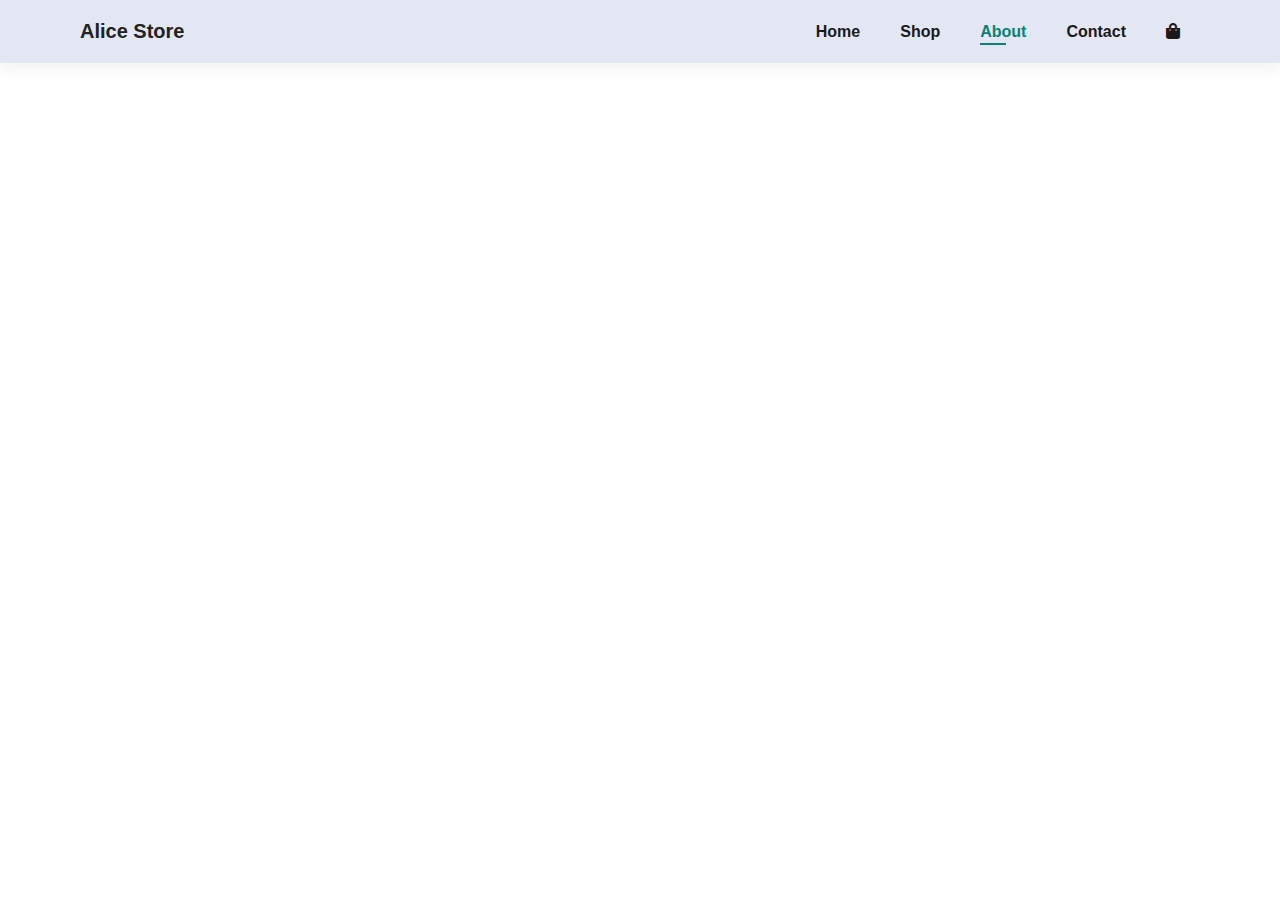
<file: about.html>
<!DOCTYPE html>

<html lang = "en">

  <head>
    <meta charset="UTF-8">
    <meta http-equiv="X-UA-Compatible" content = "IE=edge">
    <meta name = "viewport" content="width=device-width, initial-scale=1.0">
    <title>Alice Store</title>
    <link rel="stylesheet" href="https://use.fontawesome.com/releases/v5.15.4/css/all.css"/>
    <link rel = "stylesheet" href="style.css"> 
  </head>

  <body>

    <section id = "header">
      <h4>Alice Store</h4>

      <div>
        <ul id = "navbar">
          <li><a href = "index.html">Home</a></li>
          <li><a href = "shop.html">Shop</a></li>
          <li><a class = "active" href = "about.html">About</a></li>
          <li><a href = "contact.html">Contact</a></li>
          <li id = "lg-bag"><a href ="cart.html"><i class="fas fa-shopping-bag"></i></a></li>
          <a href = "#" id = "close"><i class = "fas fa-times"></i></a>
        </ul>
      </div>

      <div id = "mobile">
        <a href ="cart.html"><i class="fas fa-shopping-bag"></i></a>
        <i id = "bar" class = "fas fa-outdent"></i>
      </div>
    </section>

    <script src="script.js"></script>
  </body>

</html>
</file>
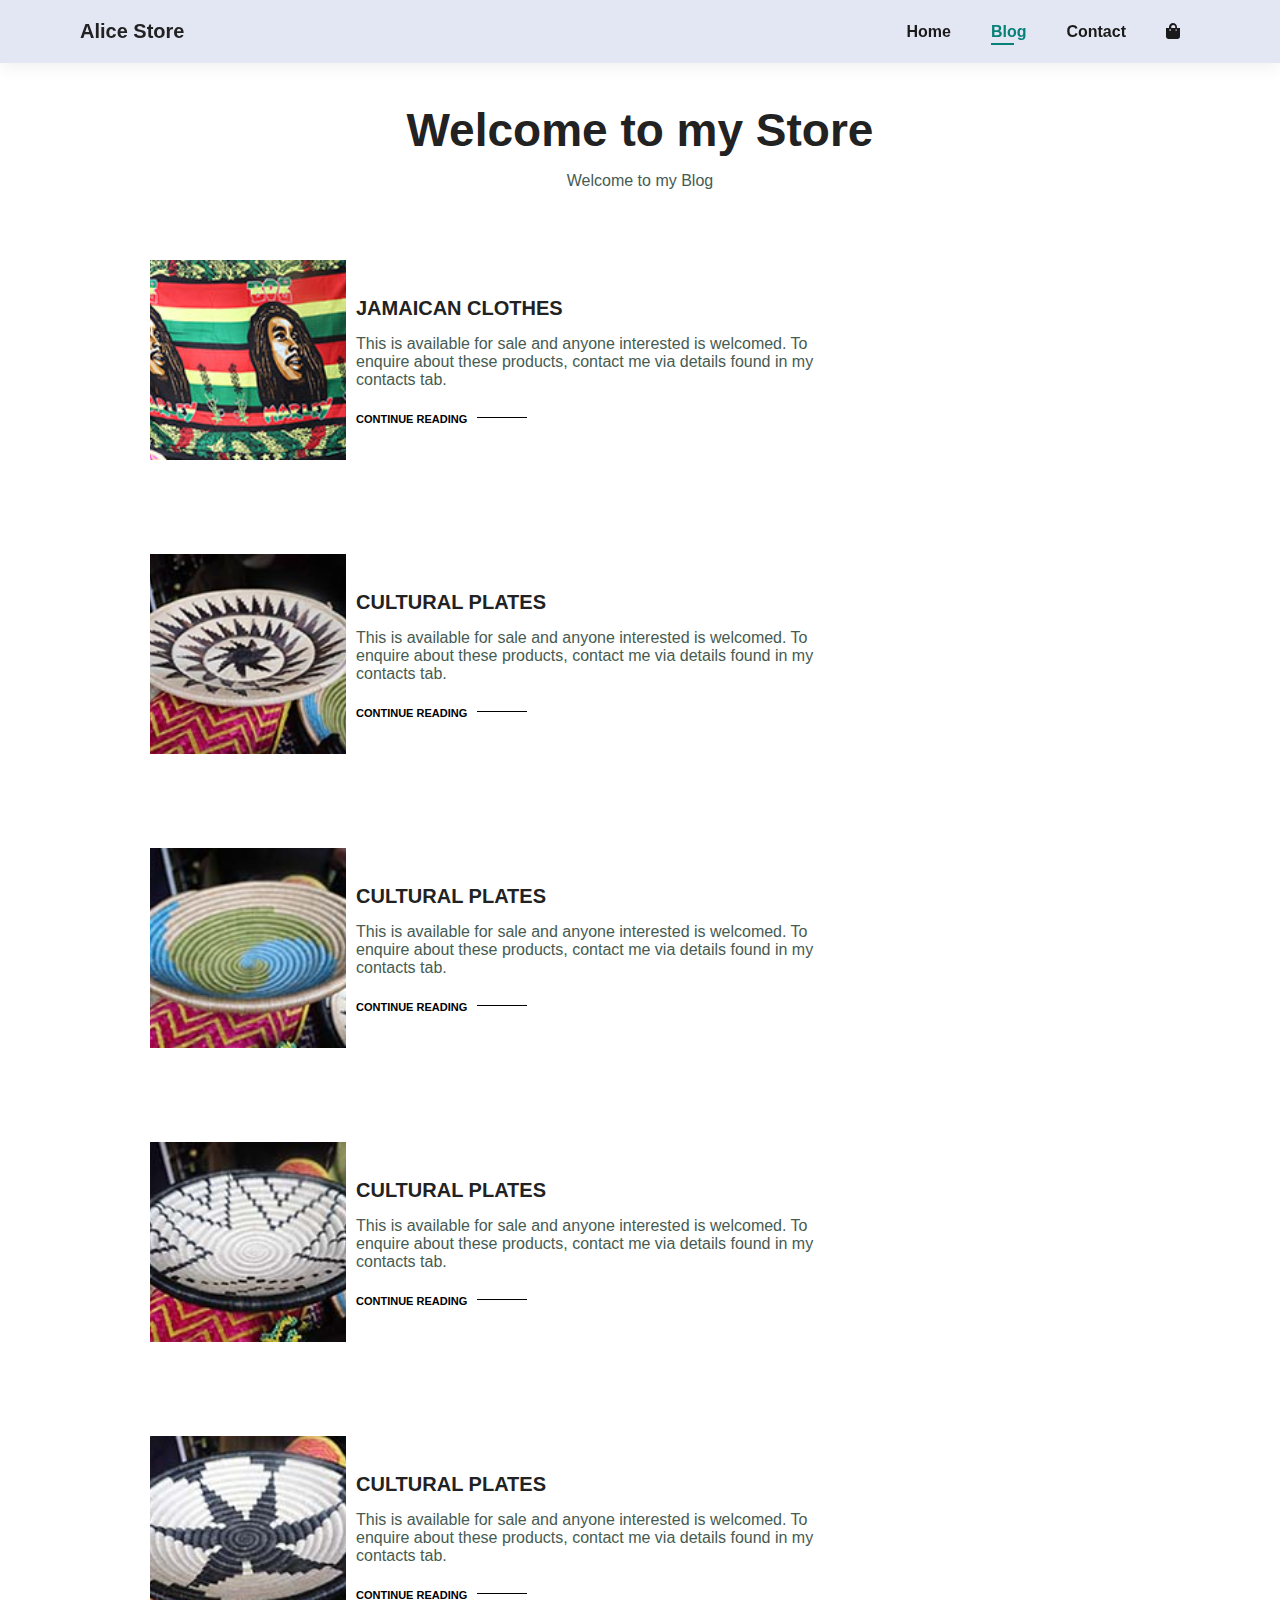
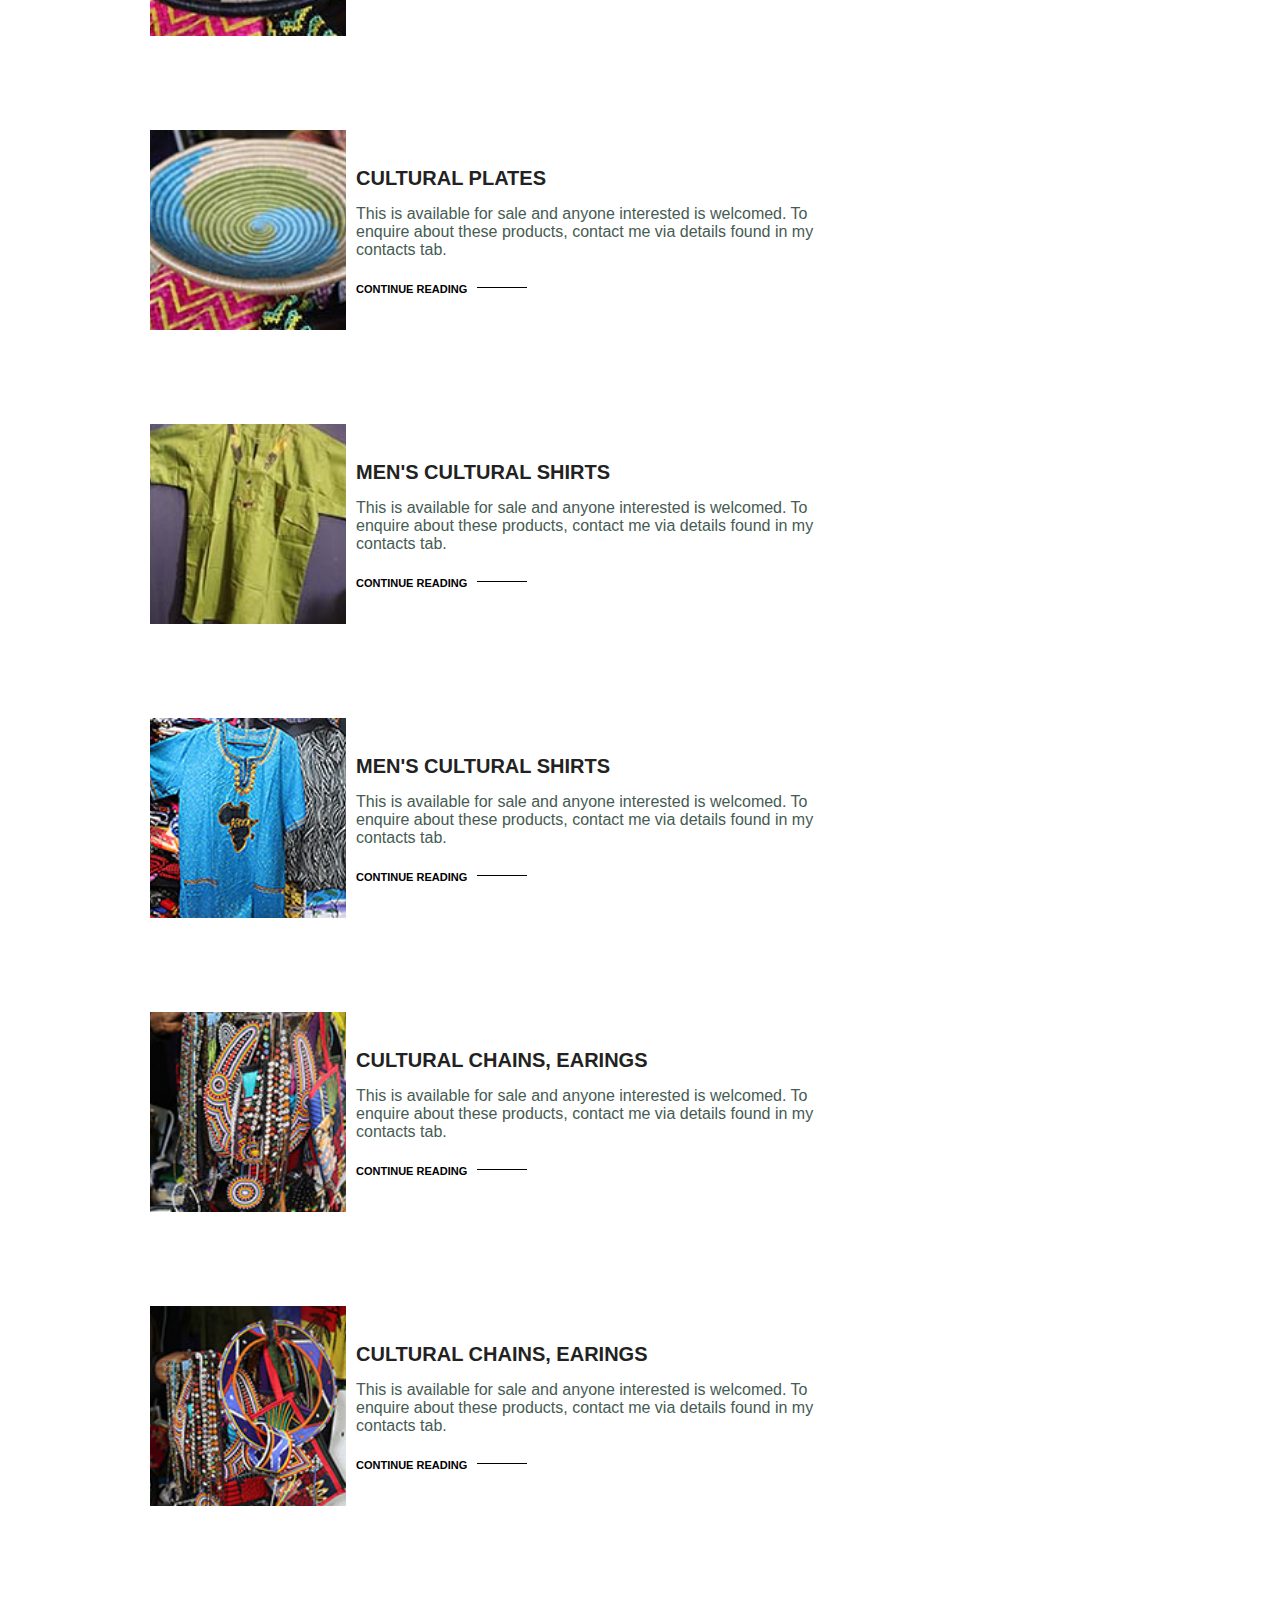
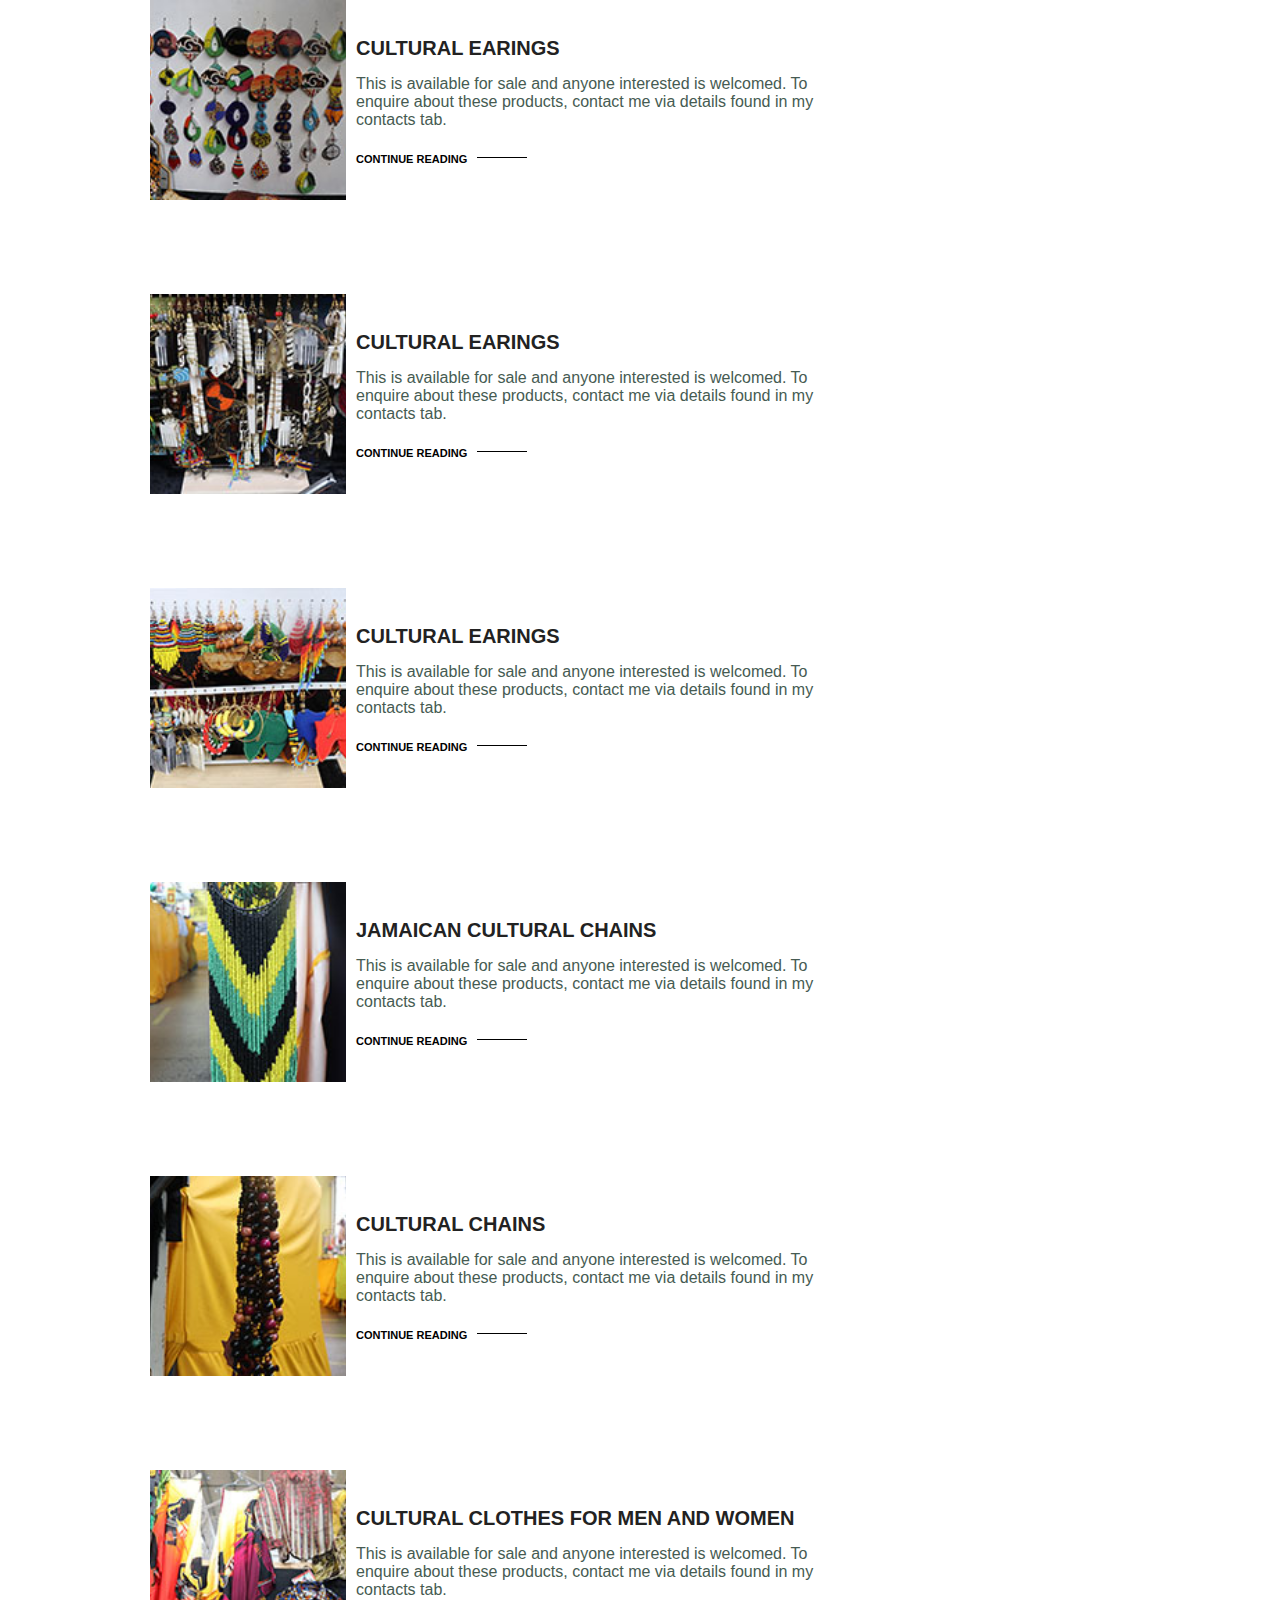
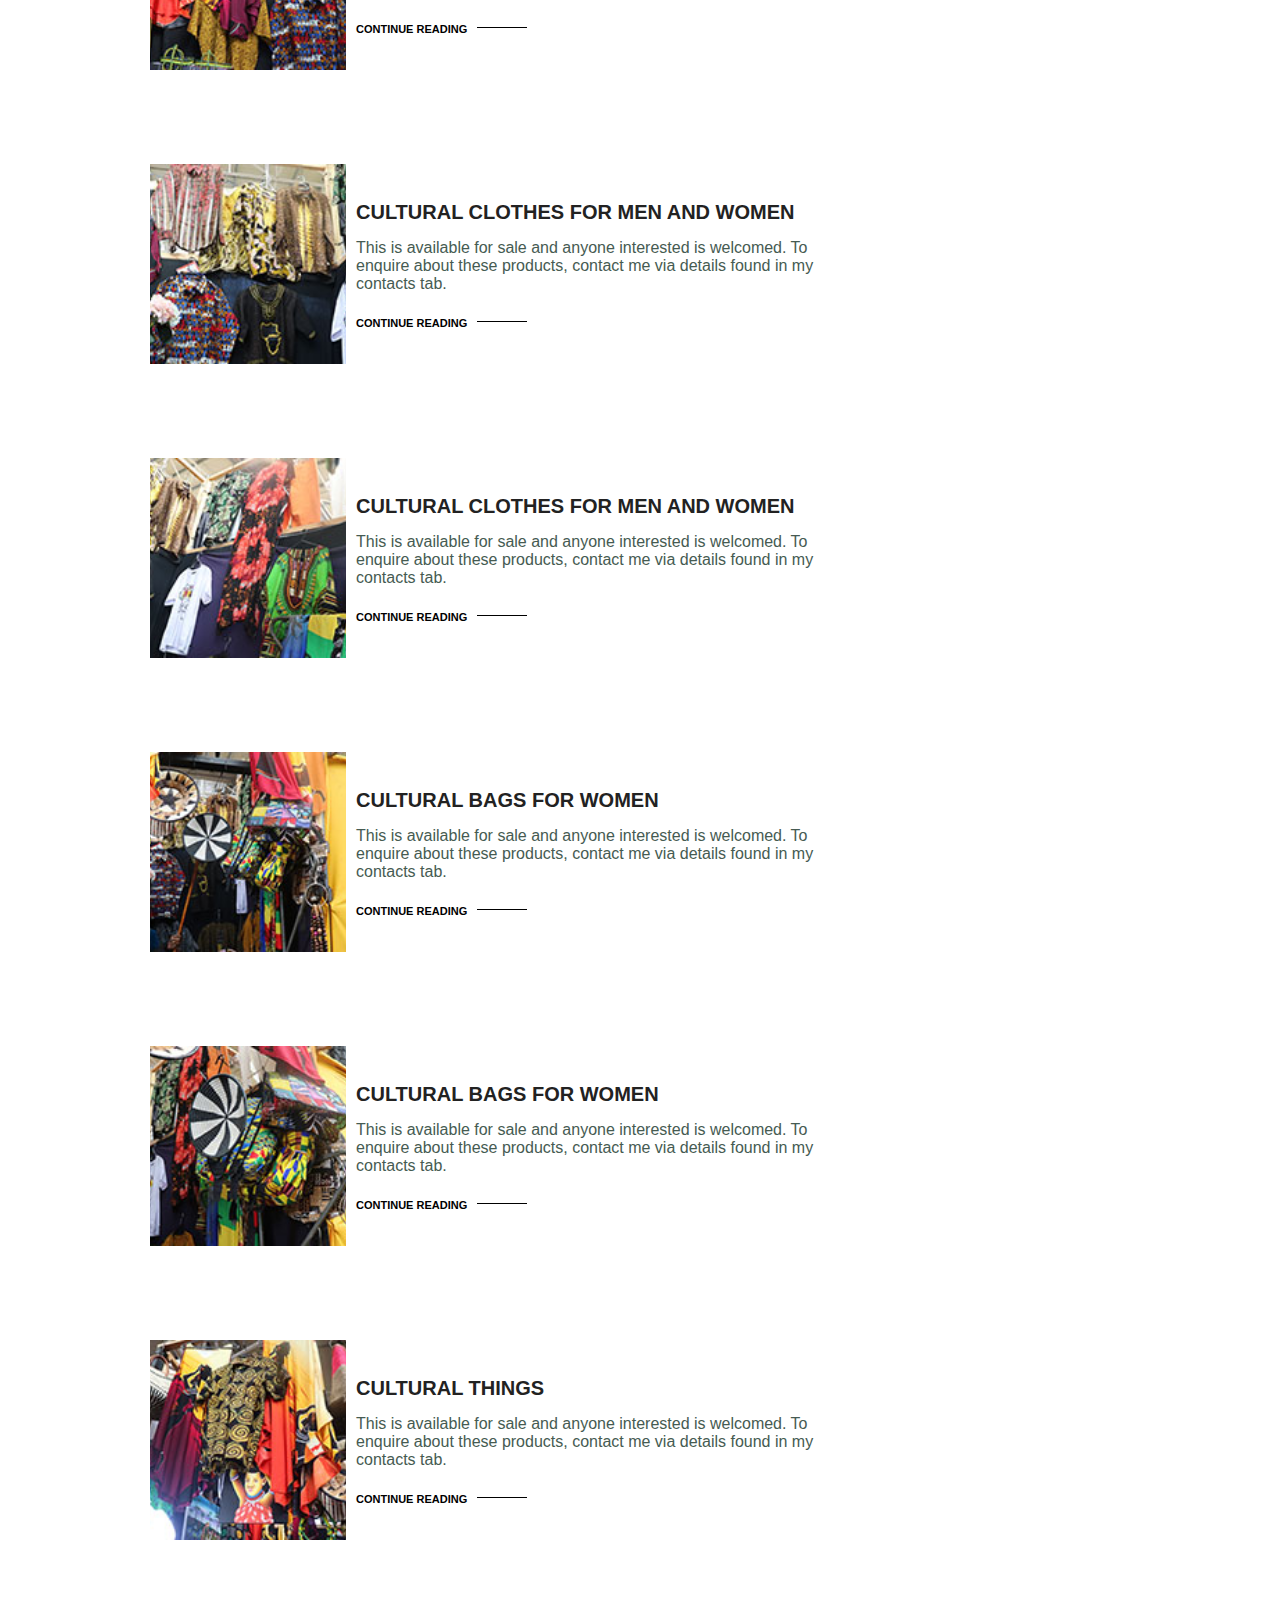
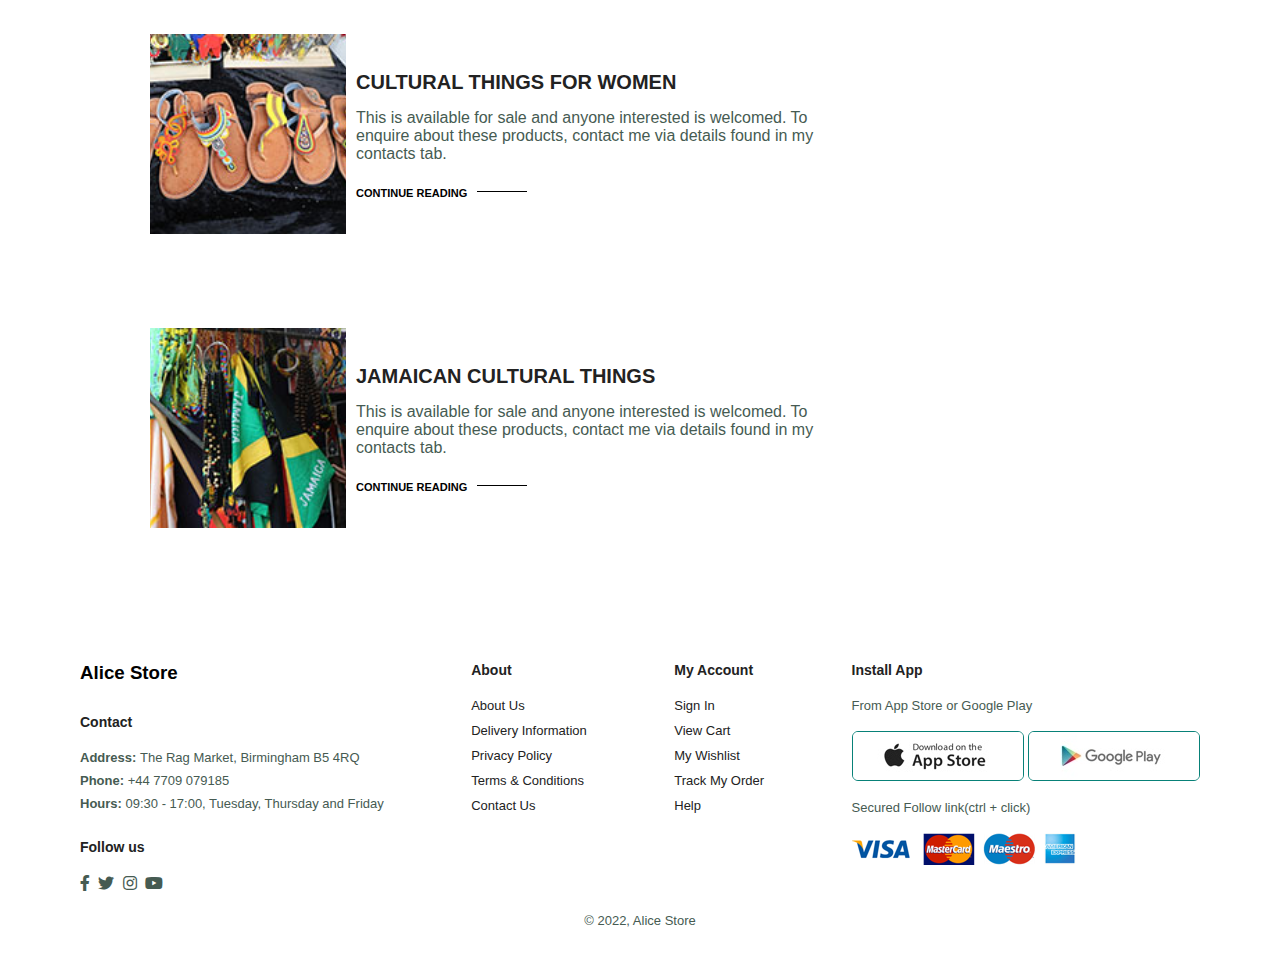
<file: blog.html>
<!DOCTYPE html>

<html lang = "en">
    
    <head>
        <meta charset="UTF-8">
        <meta http-equiv="X-UA-Compatible" content="IE=edge">
        <meta name="viewport" content="width=device-width, initial-scale=1.0">
        <title>Alice Store</title>
        <link rel="stylesheet" href="https://use.fontawesome.com/releases/v5.15.4/css/all.css" />
        <link rel="stylesheet" href="style.css">
    </head>
    
    <body>
        <section id="header">
            <h4>Alice Store</h4>

            <div>
                <ul id="navbar">
                    <li><a href="index.html">Home</a></li>
                    <!--<li><a href = "shop.html">Shop</a></li>-->
                    <!--<li><a href = "about.html">About</a></li>-->
                    <li><a class="active" href="blog.html">Blog</a></li>
                    <li><a href="contact.html">Contact</a></li>
                    <li id="lg-bag"><a href="cart.html"><i class="fas fa-shopping-bag"></i></a></li>
                    <a href="#" id="close"><i class="fas fa-times"></i></a>
                </ul>
            </div>

            <div id="mobile">
                <a href="cart.html"><i class="fas fa-shopping-bag"></i></a>
                <i id="bar" class="fas fa-outdent"></i>
            </div>
        </section>

        <section id="blog1" class="blog-header">
            <h2>Welcome to my Store</h2>
            <p>Welcome to my Blog </p>
        </section>
        
        <section id="blog">
            <div class="blog-box">
                <div class="blog-img">
                    <img src="IMG_7752.JPG" alt="" />
                </div>
                <div class="blog-details">
                    <h4>JAMAICAN CLOTHES</h4>
                    <p>
                        This is available for sale and anyone interested is welcomed. To
                        enquire about these products, contact me via details found in my contacts tab.
                    </p>
                    <a href="#">CONTINUE READING</a>
                </div>
            </div>

            <div class="blog-box">
                <div class="blog-img">
                    <img src="IMG_7732.JPG" alt="" />
                </div>
                <div class="blog-details">
                    <h4>CULTURAL PLATES</h4>
                    <p>
                        This is available for sale and anyone interested is welcomed. To
                        enquire about these products, contact me via details found in my contacts tab.
                    </p>
                    <a href="#">CONTINUE READING</a>
                </div>
            </div>

            <div class="blog-box">
                <div class="blog-img">
                    <img src="IMG_7733.JPG" alt="" />
                </div>
                <div class="blog-details">
                    <h4>CULTURAL PLATES</h4>
                    <p>
                        This is available for sale and anyone interested is welcomed. To
                        enquire about these products, contact me via details found in my contacts tab.
                    </p>
                    <a href="#">CONTINUE READING</a>
                </div>
            </div>

            <div class="blog-box">
                <div class="blog-img">
                    <img src="IMG_7734.JPG" alt="" />
                </div>
                <div class="blog-details">
                    <h4>CULTURAL PLATES</h4>
                    <p>
                        This is available for sale and anyone interested is welcomed. To
                        enquire about these products, contact me via details found in my contacts tab.
                    </p>
                    <a href="#">CONTINUE READING</a>
                </div>
            </div>

            <div class="blog-box">
                <div class="blog-img">
                    <img src="IMG_7735.JPG" alt="" />
                </div>
                <div class="blog-details">
                    <h4>CULTURAL PLATES</h4>
                    <p>
                        This is available for sale and anyone interested is welcomed. To
                        enquire about these products, contact me via details found in my contacts tab.
                    </p>
                    <a href="#">CONTINUE READING</a>
                </div>
            </div>

            <div class="blog-box">
                <div class="blog-img">
                    <img src="IMG_7736.JPG" alt="" />
                </div>
                <div class="blog-details">
                    <h4>CULTURAL PLATES</h4>
                    <p>
                        This is available for sale and anyone interested is welcomed. To
                        enquire about these products, contact me via details found in my contacts tab.
                    </p>
                    <a href="#">CONTINUE READING</a>
                </div>
            </div>

            <div class="blog-box">
                <div class="blog-img">
                    <img src="IMG_7737.JPG" alt="" />
                </div>
                <div class="blog-details">
                    <h4>MEN'S CULTURAL SHIRTS</h4>
                    <p>
                        This is available for sale and anyone interested is welcomed. To
                        enquire about these products, contact me via details found in my contacts tab.
                    </p>
                    <a href="#">CONTINUE READING</a>
                </div>
            </div>

            <div class="blog-box">
                <div class="blog-img">
                    <img src="IMG_7738.JPG" alt="" />
                </div>
                <div class="blog-details">
                    <h4>MEN'S CULTURAL SHIRTS</h4>
                    <p>
                        This is available for sale and anyone interested is welcomed. To
                        enquire about these products, contact me via details found in my contacts tab.
                    </p>
                    <a href="#">CONTINUE READING</a>
                </div>
            </div>

            <div class="blog-box">
                <div class="blog-img">
                    <img src="IMG_7739.JPG" alt="" />
                </div>
                <div class="blog-details">
                    <h4>CULTURAL CHAINS, EARINGS</h4>
                    <p>
                        This is available for sale and anyone interested is welcomed. To
                        enquire about these products, contact me via details found in my contacts tab.
                    </p>
                    <a href="#">CONTINUE READING</a>
                </div>
            </div>

            <div class="blog-box">
                <div class="blog-img">
                    <img src="IMG_7740.JPG" alt="" />
                </div>
                <div class="blog-details">
                    <h4>CULTURAL CHAINS, EARINGS</h4>
                    <p>
                        This is available for sale and anyone interested is welcomed. To
                        enquire about these products, contact me via details found in my contacts tab.
                    </p>
                    <a href="#">CONTINUE READING</a>
                </div>
            </div>

            <div class="blog-box">
                <div class="blog-img">
                    <img src="IMG_7741.JPG" alt="" />
                </div>
                <div class="blog-details">
                    <h4>CULTURAL EARINGS</h4>
                    <p>
                        This is available for sale and anyone interested is welcomed. To
                        enquire about these products, contact me via details found in my contacts tab.
                    </p>
                    <a href="#">CONTINUE READING</a>
                </div>
            </div>

            <div class="blog-box">
                <div class="blog-img">
                    <img src="IMG_7742.JPG" alt="" />
                </div>
                <div class="blog-details">
                    <h4>CULTURAL EARINGS</h4>
                    <p>
                        This is available for sale and anyone interested is welcomed. To
                        enquire about these products, contact me via details found in my contacts tab.
                    </p>
                    <a href="#">CONTINUE READING</a>
                </div>
            </div>

            <div class="blog-box">
                <div class="blog-img">
                    <img src="IMG_7743.JPG" alt="" />
                </div>
                <div class="blog-details">
                    <h4>CULTURAL EARINGS</h4>
                    <p>
                        This is available for sale and anyone interested is welcomed. To
                        enquire about these products, contact me via details found in my contacts tab.
                    </p>
                    <a href="#">CONTINUE READING</a>
                </div>
            </div>

            <div class="blog-box">
                <div class="blog-img">
                    <img src="IMG_7744.JPG" alt="" />
                </div>
                <div class="blog-details">
                    <h4>JAMAICAN CULTURAL CHAINS</h4>
                    <p>
                        This is available for sale and anyone interested is welcomed. To
                        enquire about these products, contact me via details found in my contacts tab.
                    </p>
                    <a href="#">CONTINUE READING</a>
                </div>
            </div>

            <div class="blog-box">
                <div class="blog-img">
                    <img src="IMG_7745.JPG" alt="" />
                </div>
                <div class="blog-details">
                    <h4>CULTURAL CHAINS</h4>
                    <p>
                        This is available for sale and anyone interested is welcomed. To
                        enquire about these products, contact me via details found in my contacts tab.
                    </p>
                    <a href="#">CONTINUE READING</a>
                </div>
            </div>

            <div class="blog-box">
                <div class="blog-img">
                    <img src="IMG_7746.JPG" alt="" />
                </div>
                <div class="blog-details">
                    <h4>CULTURAL CLOTHES FOR MEN AND WOMEN</h4>
                    <p>
                        This is available for sale and anyone interested is welcomed. To
                        enquire about these products, contact me via details found in my contacts tab.
                    </p>
                    <a href="#">CONTINUE READING</a>
                </div>
            </div>

            <div class="blog-box">
                <div class="blog-img">
                    <img src="IMG_7747.JPG" alt="" />
                </div>
                <div class="blog-details">
                    <h4>CULTURAL CLOTHES FOR MEN AND WOMEN</h4>
                    <p>
                        This is available for sale and anyone interested is welcomed. To
                        enquire about these products, contact me via details found in my contacts tab.
                    </p>
                    <a href="#">CONTINUE READING</a>
                </div>
            </div>

            <div class="blog-box">
                <div class="blog-img">
                    <img src="IMG_7748.JPG" alt="" />
                </div>
                <div class="blog-details">
                    <h4>CULTURAL CLOTHES FOR MEN AND WOMEN</h4>
                    <p>
                        This is available for sale and anyone interested is welcomed. To
                        enquire about these products, contact me via details found in my contacts tab.
                    </p>
                    <a href="#">CONTINUE READING</a>
                </div>
            </div>

            <div class="blog-box">
                <div class="blog-img">
                    <img src="IMG_7749.JPG" alt="" />
                </div>
                <div class="blog-details">
                    <h4>CULTURAL BAGS FOR WOMEN</h4>
                    <p>
                        This is available for sale and anyone interested is welcomed. To
                        enquire about these products, contact me via details found in my contacts tab.
                    </p>
                    <a href="#">CONTINUE READING</a>
                </div>
            </div>

            <div class="blog-box">
                <div class="blog-img">
                    <img src="IMG_7750.JPG" alt="" />
                </div>
                <div class="blog-details">
                    <h4>CULTURAL BAGS FOR WOMEN</h4>
                    <p>
                        This is available for sale and anyone interested is welcomed. To
                        enquire about these products, contact me via details found in my contacts tab.
                    </p>
                    <a href="#">CONTINUE READING</a>
                </div>
            </div>

            <div class="blog-box">
                <div class="blog-img">
                    <img src="IMG_7751.JPG" alt="" />
                </div>
                <div class="blog-details">
                    <h4>CULTURAL THINGS</h4>
                    <p>
                        This is available for sale and anyone interested is welcomed. To
                        enquire about these products, contact me via details found in my contacts tab.
                    </p>
                    <a href="#">CONTINUE READING</a>
                </div>
            </div>

            <div class="blog-box">
                <div class="blog-img">
                    <img src="IMG_7754.JPG" alt="" />
                </div>
                <div class="blog-details">
                    <h4>CULTURAL THINGS FOR WOMEN</h4>
                    <p>
                        This is available for sale and anyone interested is welcomed. To
                        enquire about these products, contact me via details found in my contacts tab.
                    </p>
                    <a href="#">CONTINUE READING</a>
                </div>
            </div>

            <div class="blog-box">
                <div class="blog-img">
                    <img src="IMG_7755.JPG" alt="" />
                </div>
                <div class="blog-details">
                    <h4>JAMAICAN CULTURAL THINGS</h4>
                    <p>This is available for sale and anyone interested is welcomed. To 
                    enquire about these products, contact me via details found in my contacts tab.
                    </p>
                    <a href="#">CONTINUE READING</a>
                </div>
            </div>

        </section>

        <footer class="section-p1">
            <div class="col">
                <div class="logo">
                    <h3>Alice Store</h3>
                </div>
                <h4>Contact</h4>
                <p>
                    <strong>Address: </strong> The Rag Market, Birmingham B5 4RQ
                </p>
                <p><strong>Phone:</strong> +44 7709 079185</p>
                <p><strong>Hours:</strong> 09:30 - 17:00, Tuesday, Thursday and Friday</p>

                <div class="follow">
                    <h4>Follow us</h4>
                    <div class="icon">
                        <i class="fab fa-facebook-f"></i>
                        <i class="fab fa-twitter"></i>
                        <i class="fab fa-instagram"></i>
                        <i class="fab fa-youtube"></i>
                    </div>
                </div>
            </div>

            <div class="col">
                <h4>About</h4>
                <a href="#">About Us</a>
                <a href="#">Delivery Information</a>
                <a href="#">Privacy Policy</a>
                <a href="#">Terms & Conditions</a>
                <a href="#">Contact Us</a>
            </div>

            <div class="col">
                <h4>My Account</h4>
                <a href="#">Sign In</a>
                <a href="#">View Cart</a>
                <a href="#">My Wishlist</a>
                <a href="#">Track My Order</a>
                <a href="#">Help</a>
            </div>

            <div class="col install">
                <h4>Install App</h4>
                <p>From App Store or Google Play</p>
                <div class="row">
                    <img src="app.jpg" alt="">
                    <img src="play.jpg" alt="">
                </div>
                <p>Secured Follow link(ctrl + click)</p>
                <img src="pay.png" alt="">
            </div>

            <div class="copyright">
                <p> &copy; 2022, Alice Store</p>
            </div>
        </footer>

        <script src="script.js"></script>

    </body>
    
</html>
</file>
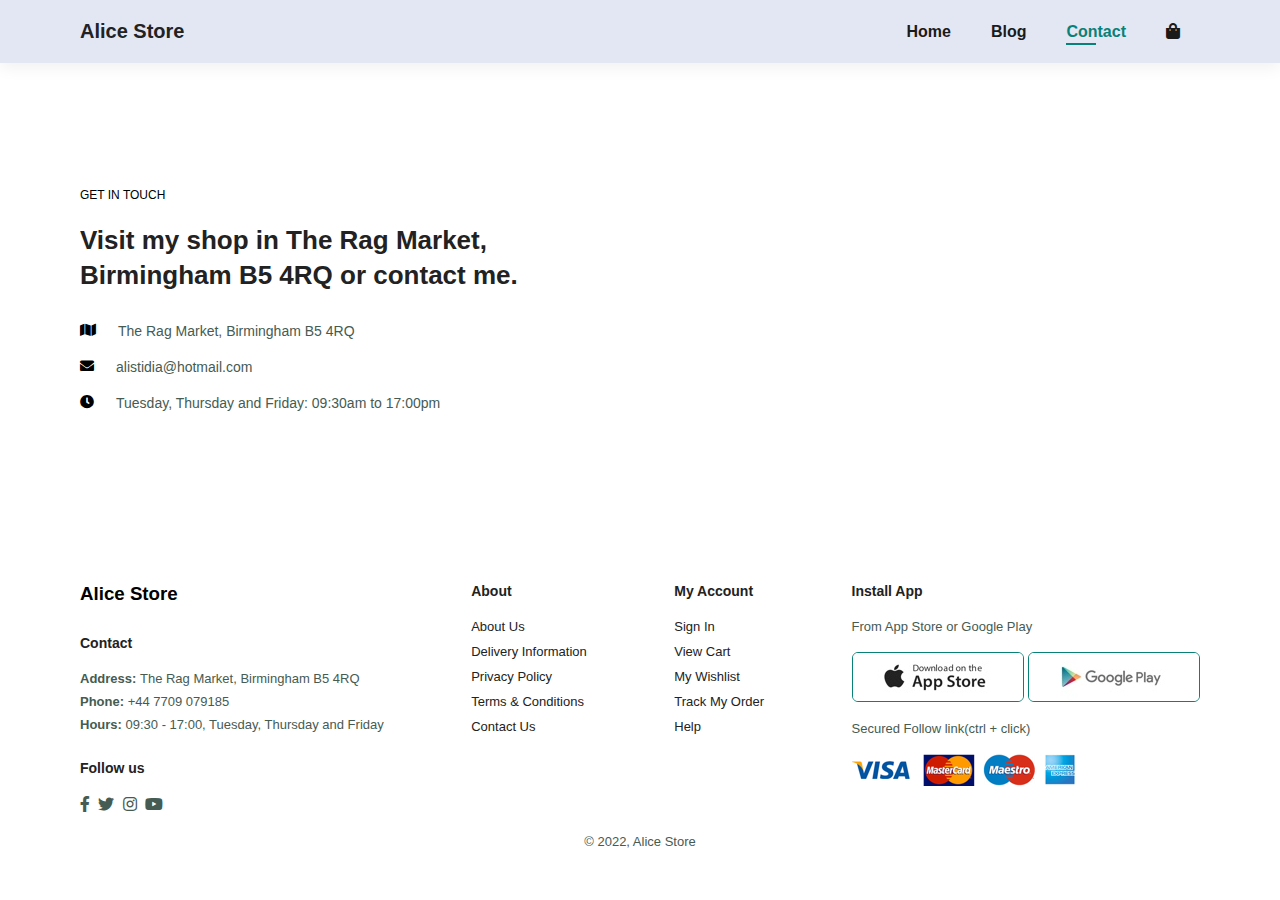
<file: contact.html>
<!DOCTYPE html>

<html lang = "en">

  <head>
    <meta charset="UTF-8">
    <meta http-equiv="X-UA-Compatible" content = "IE=edge">
    <meta name = "viewport" content="width=device-width, initial-scale=1.0">
    <title>Alice Store</title>
    <link rel="stylesheet" href="https://use.fontawesome.com/releases/v5.15.4/css/all.css"/>
    <link rel = "stylesheet" href="style.css"> 
  </head>

  <body>

      <section id="header">
          <h4>Alice Store</h4>

          <div>
              <ul id="navbar">
                  <li><a href="index.html">Home</a></li>
                  <!--<li><a href = "shop.html">Shop</a></li>-->
                  <!--<li><a href = "about.html">About</a></li>-->
                  <li><a href="blog.html">Blog</a></li>
                  <li><a class="active" href="contact.html">Contact</a></li>
                  <li id="lg-bag"><a href="cart.html"><i class="fas fa-shopping-bag"></i></a></li>
                  <a href="#" id="close"><i class="fas fa-times"></i></a>
              </ul>
          </div>

          <div id="mobile">
              <a href="cart.html"><i class="fas fa-shopping-bag"></i></a>
              <i id="bar" class="fas fa-outdent"></i>
          </div>
      </section>
      
      <section id="contact-details" class="section-p1">
          <div class="details">
              <span>GET IN TOUCH</span>
              <h2>Visit my shop in The Rag Market, Birmingham B5 4RQ or contact me.</h2>
              <div>
                  <li>
                      <i class="fas fa-map"></i>
                      <p>The Rag Market, Birmingham B5 4RQ</p>
                  </li>
                  <li>
                      <i class="fas fa-envelope"></i>
                      <p>alistidia@hotmail.com</p>
                  </li>
                  <li>
                      <i class="fas fa-clock"></i>
                      <p>Tuesday, Thursday and Friday: 09:30am to 17:00pm</p>
                  </li>
              </div>
          </div>

          <div class="map">
              <iframe src="https://www.google.com/maps/embed?pb=!1m18!1m12!1m3!1d2430.1638162453078!2d-1.8965540341941616!3d52.47616957980587!2m3!1f0!2f0!3f0!3m2!1i1024!2i768!4f13.1!3m3!1m2!1s0x4870bc88f83c01a9%3A0x5678e99484e91f23!2sBullring%20Rag%20Market!5e0!3m2!1sen!2suk!4v1666993224138!5m2!1sen!2suk" width="600" height="450" style="border:0;" allowfullscreen="" loading="lazy" referrerpolicy="no-referrer-when-downgrade"></iframe>
          </div>

      </section>

      <footer class="section-p1">
          <div class="col">
              <div class="logo">
                  <h3>Alice Store</h3>
              </div>
              <h4>Contact</h4>
              <p>
                  <strong>Address: </strong> The Rag Market, Birmingham B5 4RQ
              </p>
              <p><strong>Phone:</strong> +44 7709 079185</p>
              <p><strong>Hours:</strong> 09:30 - 17:00, Tuesday, Thursday and Friday</p>

              <div class="follow">
                  <h4>Follow us</h4>
                  <div class="icon">
                      <i class="fab fa-facebook-f"></i>
                      <i class="fab fa-twitter"></i>
                      <i class="fab fa-instagram"></i>
                      <i class="fab fa-youtube"></i>
                  </div>
              </div>
          </div>

          <div class="col">
              <h4>About</h4>
              <a href="#">About Us</a>
              <a href="#">Delivery Information</a>
              <a href="#">Privacy Policy</a>
              <a href="#">Terms & Conditions</a>
              <a href="#">Contact Us</a>
          </div>

          <div class="col">
              <h4>My Account</h4>
              <a href="#">Sign In</a>
              <a href="#">View Cart</a>
              <a href="#">My Wishlist</a>
              <a href="#">Track My Order</a>
              <a href="#">Help</a>
          </div>

          <div class="col install">
              <h4>Install App</h4>
              <p>From App Store or Google Play</p>
              <div class="row">
                  <img src="app.jpg" alt="">
                  <img src="play.jpg" alt="">
              </div>
              <p>Secured Follow link(ctrl + click)</p>
              <img src="pay.png" alt="">
          </div>

          <div class="copyright">
              <p> &copy; 2022, Alice Store</p>
          </div>
      </footer>

      <script src="script.js"></script>
  </body>

</html>
</file>
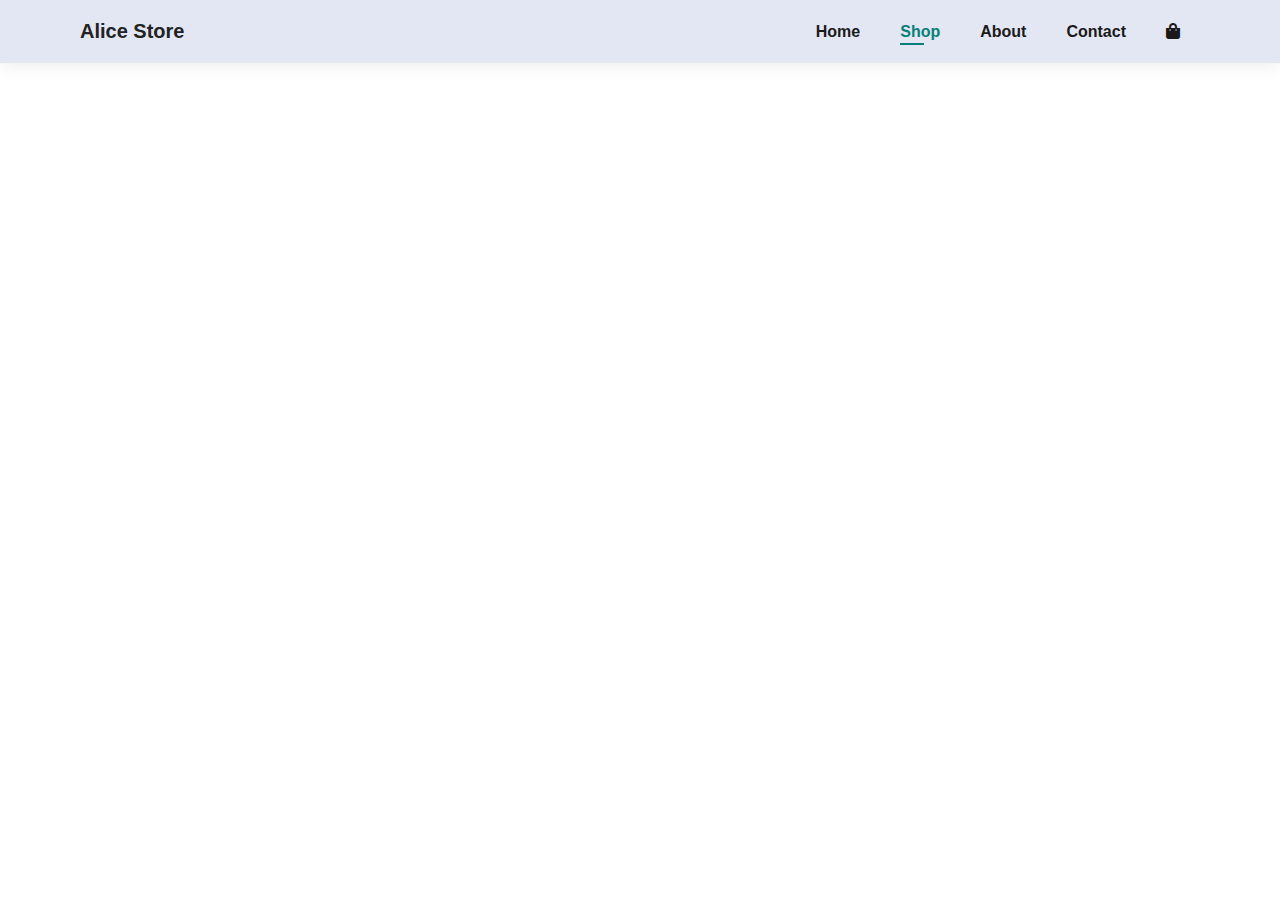
<file: shop.html>
<!DOCTYPE html>

<html lang = "en">

  <head>
    <meta charset="UTF-8">
    <meta http-equiv="X-UA-Compatible" content = "IE=edge">
    <meta name = "viewport" content="width=device-width, initial-scale=1.0">
    <title>Alice Store</title>
    <link rel="stylesheet" href="https://use.fontawesome.com/releases/v5.15.4/css/all.css"/>
    <link rel = "stylesheet" href="style.css"> 
  </head>

  <body>

    <section id = "header">
      <h4>Alice Store</h4>

      <div>
        <ul id = "navbar">
          <li><a href = "index.html">Home</a></li>
          <li><a class = "active" href = "shop.html">Shop</a></li>
          <li><a href = "about.html">About</a></li>
          <li><a href = "contact.html">Contact</a></li>
          <li id = "lg-bag"><a href ="cart.html"><i class="fas fa-shopping-bag"></i></a></li>
          <a href = "#" id = "close"><i class = "fas fa-times"></i></a>
        </ul>
      </div>

      <div id = "mobile">
        <a href ="cart.html"><i class="fas fa-shopping-bag"></i></a>
        <i id = "bar" class = "fas fa-outdent"></i>
      </div>
    </section>

    <script src="script.js"></script>
  </body>

</html>
</file>
<file: style.css>
@import url('https://fonts.googleapis.com/css2?family=League+Spartan:wght@100;200;300;400;500;600;700;800;900&display=swap');

*
{
  margin: 0;
  padding: 0;
  box-sizing: border-box;
  font-family: 'Spartan', sans-serif;
}

h1
{
  font-size: 50px;
  line-height:64px;
  color: #222;
}

h2
{
  font-size: 46px;
  line-height: 54px;
  color: #222;
}

h4
{
  font-size: 20px;
  color: #222;
}

h6
{
  font-weight: 700;
  font-size: 12px;
}

p
{
  font-size: 16px;
  color: #465b52;
  margin: 15px 0 20px 0;
}

.section-p1, .blog-header 
{
    padding: 40px 80px;
}

.section-m1
{
  margin: 40px 0;
}

button.normal
{
  font-size: 14px;
  font-weight: 600;
  padding: 15px 30px;
  color: #000;
  background-color: #fff;
  border-radius: 4px;
  cursor: pointer;
  border: none;
  outline: none;
  transition: 0.2s;
}

button.white
{
  font-size: 13px;
  font-weight: 600;
  padding: 11px 18px;
  color: #fff;
  background-color: transparent;
  cursor: pointer;
  border: 1px solid #fff;
  outline: none;
  transition: 0.2s;
}

body
{
  width: 100%;
}

#header
{
  display: flex;
  align-items: center;
  justify-content: space-between;
  padding: 20px 80px;
  background: #E3E6F3;
  box-shadow: 0 5px 15px rgba(0, 0, 0, 0.06);
  z-index: 999;
  position: sticky;
  top: 0;
  left: 0;
}

#navbar
{
  display: flex;
  align-items: center;
  justify-content: center;
}

#navbar li
{
  list-style: none;
  padding: 0 20px;
  position: relative;
}

#navbar li a
{
  text-decoration: none;
  font-size: 16px;
  font-weight: 600;
  color: #1a1a1a;
  transition: 0.3s ease;
}

#navbar li a:hover,
#navbar li a.active
{
  color: #088178;
}

#navbar li a.active::after,
#navbar li a:hover::after
{
  content: "";
  width: 30%;
  height: 2px;
  background: #088178;
  position: absolute;
  bottom: -4px;
  left: 20px;
}

#mobile
{
  display: none;
  align-items: center;
}

#close
{
  display: none;
}

#product1, #blog1
{
  text-align: center;
}

#product1 .pro-container
{
  display: flex;
  justify-content: space-between;
  padding-top: 20px;
  flex-wrap: wrap;
}

#product1 .pro
{
  width: 23%;
  min-width: 250px;
  padding: 10px 12px;
  border: 1px solid #cce7d0;
  border-radius: 25px;
  cursor: pointer;
  box-shadow: 20px 20px 30px rgba(0, 0, 0, 0.02);
  margin: 15px 0;
  transition: 0.2s ease;
  position: relative;
}

#product1 .pro:hover
{
  box-shadow: 20px 20px 30px rgba(0, 0, 0, 0.06);
}

#product1 .pro img
{
  width: 100%;
  border-radius: 20px;
}

#product1 .pro .des
{
  text-align: start;
  padding: 10px 0;
}

#product1 .pro .des span
{
  color: #606063;
  font-size: 12px;
}

#product1 .pro .des h5
{
  padding-top: 7px;
  color: #1a1a1a;
  font-size: 14px;
}

#product1 .pro .des i
{
  font-size: 12px;
  color: rgb(243, 101, 25);
}

#product1 .pro .des h4
{
  padding-top: 7px;
  font-size: 15px;
  font-weight: 700;
  color: #088178;
}

#product1 .pro .cart
{
  width: 40px;
  height: 40px;
  line-height: 40px;
  border-radius: 50px;
  background-color: #e8f6ea;
  font-weight: 700;
  color: #088178;
  border: 1px solid #cce7d0;
  position: absolute;
  bottom: 20px;
  right: 10px;
}

#blog
{
    padding: 10px 150px 0 150px;
}

#blog .blog-box
{
    display: flex;
    align-items: center;
    width: 100%;
    position: relative;
    padding-bottom: 90px;
}

#blog .blog-img
{
    width: 20%;
    margin-right: 10px;
}

#blog img
{
    width: 100%;
    height: 200px;
    object-fit: cover;
}

#blog .blog-details
{
    width: 50%;
}

#blog .blog-details a
{
    text-decoration: none;
    font-size: 11px;
    color: #000;
    font-weight: 700;
    position: relative; 
    transition: 0.3s;
}

#blog .blog-details a::after
{
  content: "";
  width: 50px;
  height: 1px;
  background-color: #000;
  position: absolute;
  top: 4px;
  right: -60px;
}

#blog .blog-details a:hover
{
  color: #088178;
}

#blog .blog-details a:hover::after
{
  background-color: #088178;
}

/* Contact Page */

#contact-details
{
    display: flex;
    align-items: center;
    justify-content: space-between;
}

#contact-details .details
{
    width: 40%;
}

#contact-details .details span,
#form-details form span
{
    font-size: 12px;
}

#contact-details .details h2,
#form-details form h2
{
    font-size: 26px;
    line-height: 35px;
    padding: 20px 0;
}

#contact-details .details h3
{
    font-size: 16px;
    padding-bottom: 15px;
}

#contact-details .details li
{
    list-style: none;
    display: flex;
    padding: 10px 0;
}

#contact-details .details li i
{
    font-size: 14px;
    padding-right: 22px;
}

#contact-details .details li p
{
    margin: 0;
    font-size: 14px;
}

#contact-details .map
{
    width: 55%;
    height: 400px;
}

#contact-details .map iframe
{
    width: 100%;
    height: 100%;
}

footer {
  display: flex;
  flex-wrap: wrap;
  justify-content: space-between;
}

footer .col
{
  display: flex;
  flex-direction: column;
  align-items: flex-start;
  margin-bottom: 20px;
}

footer .logo
{
  margin-bottom: 30px;
}

footer h4
{
  font-size: 14px;
  padding-bottom: 20px;
}

footer p
{
  font-size: 13px;
  margin: 0 0 8px 0;
}

footer a
{
  font-size: 13px;
  text-decoration: none;
  color: #222;
  margin-bottom: 10px; 
}

footer .follow
{
  margin-top: 20px;
}

footer .follow i
{
  color: #465b52;
  padding-right: 4px;
  cursor: pointer;
}

footer .install .row img
{
  border: 1px solid #088178;
  border-radius: 6px;
}

footer .install img
{
  margin: 10px 0 15px 0;
}

footer .follow i:hover, footer a:hover
{
  color: #088178;
}

footer .copyright
{
  width: 100%;
  text-align: center;
}

/* Start Media Query */

@media (max-width: 799px)
{
    .section-p1, .blog-header 
    {
        padding: 40px 40px;
    }
  #navbar
  {
    display: flex;
    flex-direction: column;
    align-items: flex-start;
    justify-content: flex-start;
    position: fixed;
    top: 0;
    right: -300px;
    height: 100vh;
    width: 300px;
    background-color: #E3E6F3;
    box-shadow: 0 40px 60px rgba(0, 0, 0, 0.1);
    padding: 80px 0 0 10px;
    transition: 0.3s;
  }

  #navbar.active
  {
    right: 0px;
  }

  #navbar li
  {
    margin-bottom: 25px;
  }

  #mobile
  {
    display: flex;
    align-items: center;
  }

  #mobile i
  {
    color: #1a1a1a;
    font-size: 24px;
    padding-left: 20px;
  }

  #close
  {
    display: initial;
    position: absolute;
    top: 30px;
    left: 30px;
    color: #222;
    font-size: 24px;
  }

  #lg-bag
  {
    display: none;
  }

  #product1 .pro-container
  {
    justify-content: center;
  }

  #product1 .pro
  {
    margin: 15px;
  }
  
}

@media (max-width: 477px)
{
    .section-p1, .blog-header 
    {
        padding: 20px;
    }
  #header
  {
    padding: 10px 30px;
  }

  h1
  {
    font-size: 38px;
  }

  h2
  {
    font-size: 32px;
  }

  #product1 .pro
  {
    width: 100%;
  }

  footer .copyright
  {
    text-align: start;
  }

  #blog
  {
      padding: 100px 20px 0 20px;
  }

  #blog .blog-box
  {
      display: flex;
      flex-direction: column;
      align-items: flex-start;
  }

  #blog .blog-img
  {
      width: 100%;
      margin-right: 0px;
      margin-bottom: 30px;
  }

  #blog .blog-details
  {
      width: 100%;
  }

  /* Contact Page */
  #contact-details
  {
      flex-direction: column; 
  }

  #contact-details .details
  {
      width: 100%;
      margin-bottom: 30px;
  }

  #contact-details .map
  {
      width: 100%;
  }
}
</file>
